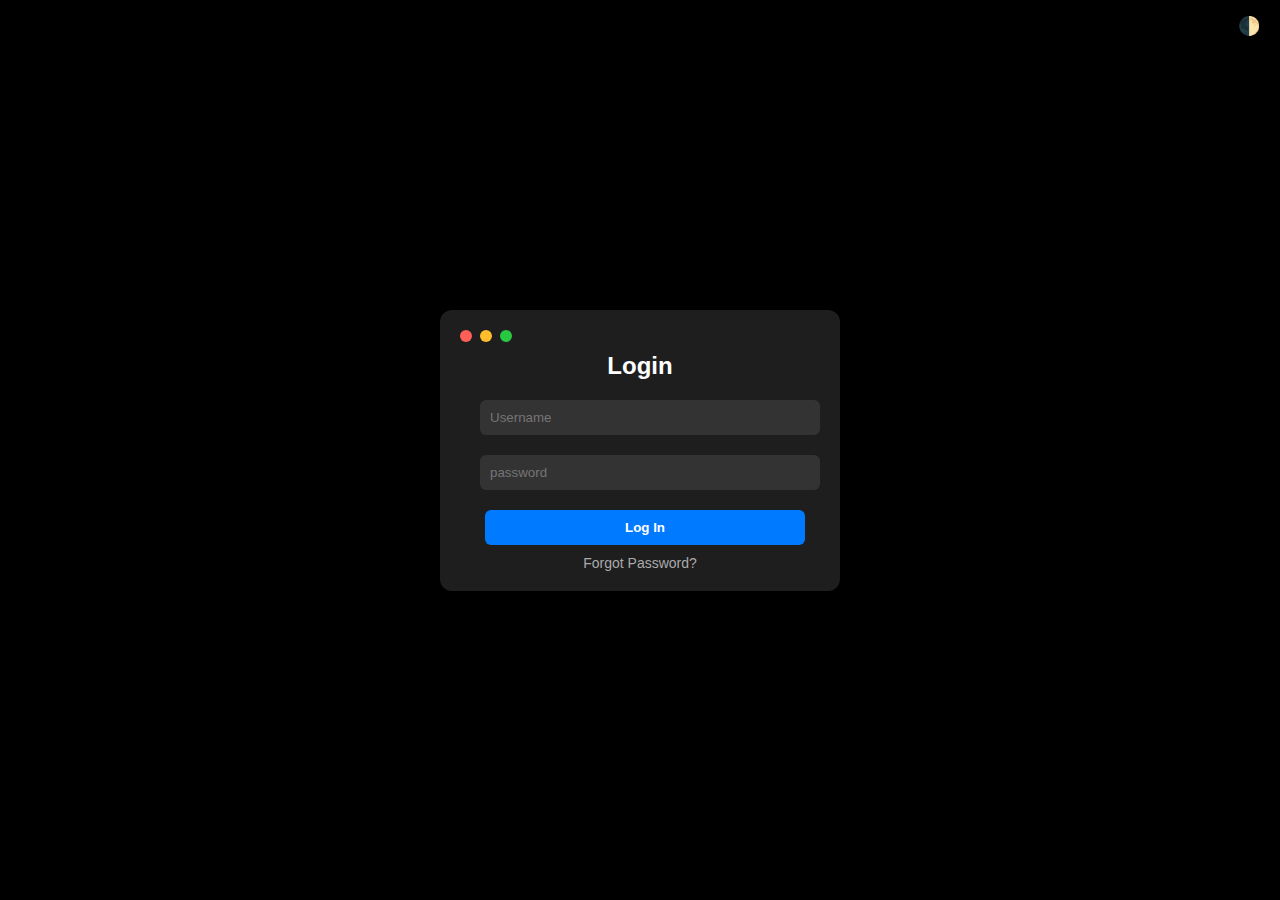
<file: LOGINPAGE/index.html>
<!DOCTYPE html>
<html lang="en">
<head>
  <meta charset="UTF-8" />
  <meta name="viewport" content="width=device-width, initial-scale=1.0"/>
  <title>macOS login</title>
  <link rel="stylesheet" href="styles.css" />
</head>
<body class="dark-mode">
  <div class="theme-toggle" onclick="toggleTheme()"> 🌓</div>

  <div class="login-card" id="loginBox">
    <div class="mac-buttons">
      <span class="red" id="redBtn"></span>
      <span class="yellow" id="yellowBtn"></span>
      <span class="green" id="greenBtn"></span>
    </div>

    <div id="cardContent">
      <h2 class="mac-title">Login</h2>
      <form onsubmit="return handleLogin(event)">
        <div class="input-group">
          <input placeholder="Username" required />
     
        </div>
        <div class="input-group">
          <input placeholder="password" required />
          
        </div>
        <button type="submit" class="login-button">Log In</button>
        <a href="forgotpass.html" class="forgot-link">Forgot Password?</a>
      </form>
    </div>
  </div>

  <script src="script.js"></script>
</body>
</html>
</file>
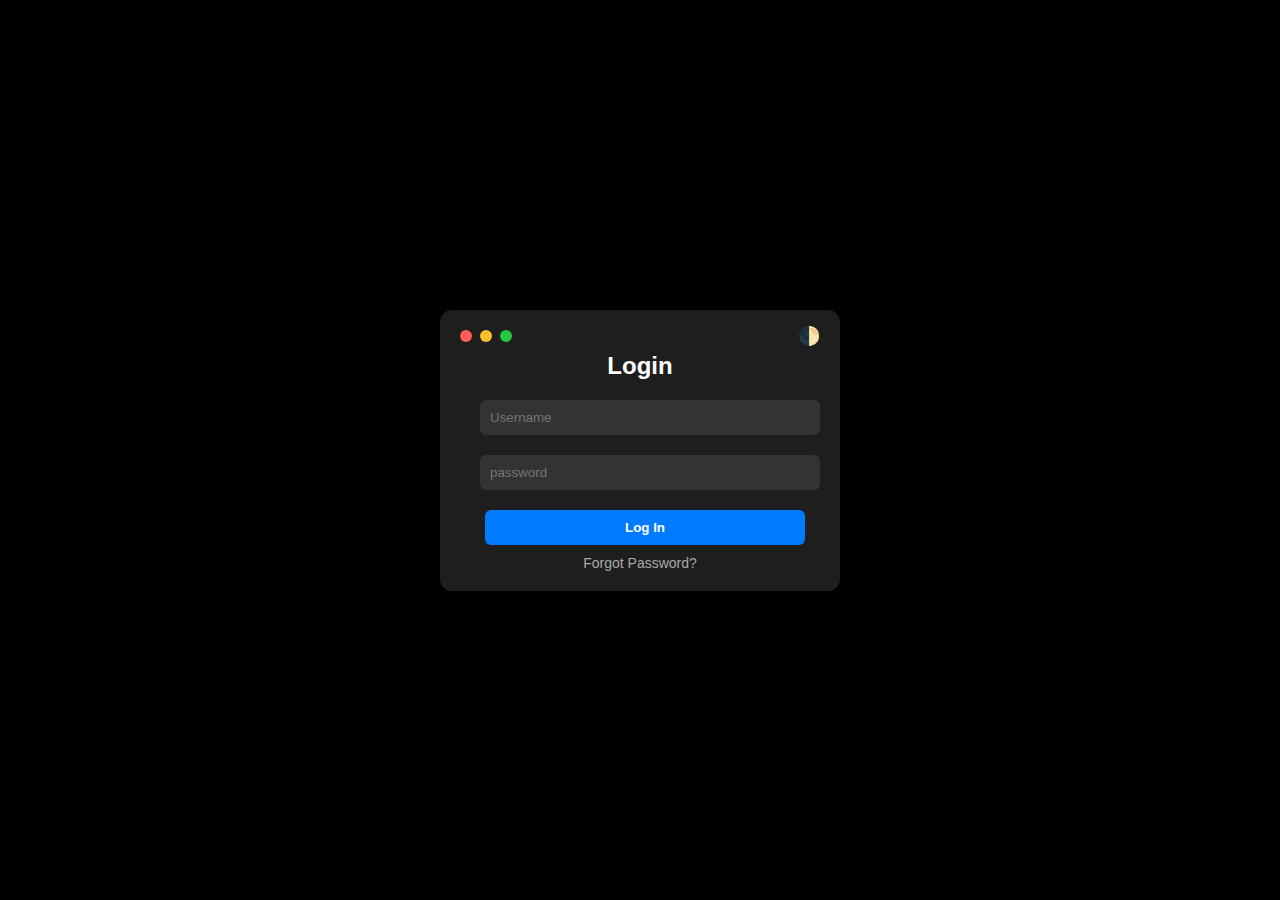
<file: PROJECT1LOGINPAGE/index.html>
<!DOCTYPE html>
<html lang="en">
<head>
  <meta charset="UTF-8" />
  <meta name="viewport" content="width=device-width, initial-scale=1.0"/>
  <title>Login</title>
  <link rel="stylesheet" href="styles.css" />
  
</head>
<body class="dark-mode">
  <div class="login-card" id="loginBox">
    <div class="mac-buttons">
      <div class="theme-toggle" onclick="toggleTheme()"> 🌓</div>


      <span class="red" id="redBtn"></span>
      <span class="yellow" id="yellowBtn"></span>
      <span class="green" id="greenBtn"></span>

    </div>
    <div id="cardContent">


      <h2 class="mac-title">Login</h2>
      <form onsubmit="return handleLogin(event)">


        <div class="input-group">
          <input placeholder="Username " required />
        </div>


        <div class="input-group">
          <input placeholder="password" required />
        </div>
        <button type="submit" class="login-button">Log In</button>
        <a href="forget.html" class="forgot-link">Forgot Password?</a>
      </form>
    </div>
  </div>

  <script src="script.js"></script>
</body>
</html>
</file>
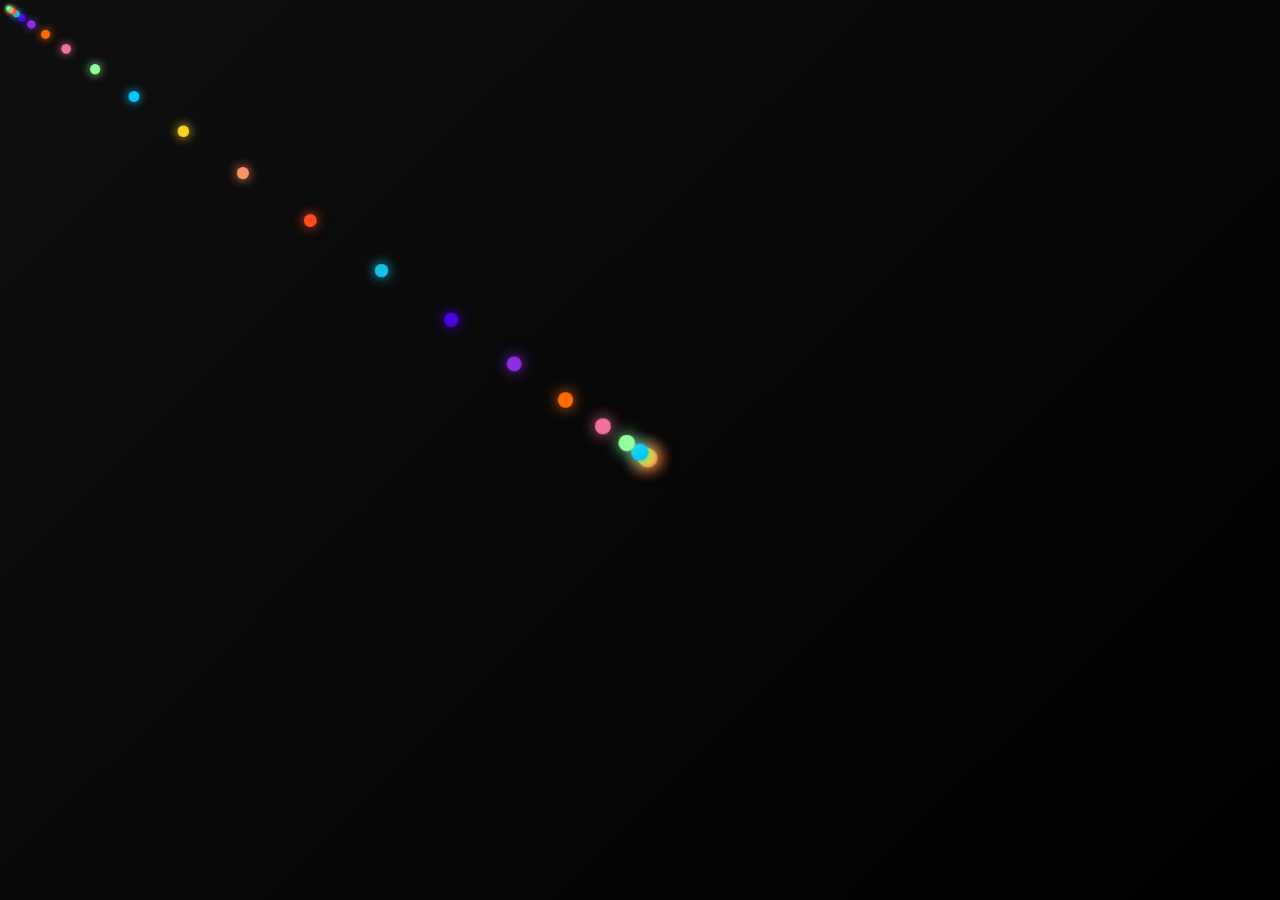
<file: PROJECT2TRACKMOUSE/index.html>
<!DOCTYPE html>
<html lang="en">
<head>
  <meta charset="UTF-8" />
  <meta name="viewport" content="width=device-width, initial-scale=1.0" />
  <title>Colorful Mouse Trail</title>
  <link href="https://cdn.jsdelivr.net/npm/bootstrap@5.3.0/dist/css/bootstrap.min.css" rel="stylesheet">
  <style>
    body {
      margin: 0;
      overflow: hidden;
      height: 100vh;
      background: linear-gradient(135deg, #0f0f0f, #000000);
    }

    .particle {
      position: absolute;
      width: 16px;
      height: 16px;
      border-radius: 50%;
      pointer-events: none;
      box-shadow: 0 0 10px rgba(255, 255, 255, 0.8);
      transition: transform 0.15s ease-out;
      will-change: transform, background;
    }
  </style>
</head>
<body>

  <script>
    const particleCount = 25;
    const particles = [];
    const colors = [
      "#ff4b1f", "#ff9068", "#f9d423", "#00c9ff", "#92fe9d",
      "#f2709c", "#ff6a00", "#8e2de2", "#4a00e0", "#12c2e9"
    ];

    for (let i = 0; i < particleCount; i++) {
      const particle = document.createElement("div");
      particle.classList.add("particle");
      document.body.appendChild(particle);

      const color = colors[i % colors.length];
      particle.style.background = color;
      particle.style.boxShadow = `0 0 15px ${color}`;

      particles.push({ el: particle, x: 0, y: 0 });
    }

    let mouseX = window.innerWidth / 2;
    let mouseY = window.innerHeight / 2;

    document.addEventListener("mousemove", (e) => {
      mouseX = e.clientX;
      mouseY = e.clientY;
    });

    function animate() {
      let x = mouseX;
      let y = mouseY;

      particles.forEach((p, i) => {
        p.x += (x - p.x) * 0.2;
        p.y += (y - p.y) * 0.2;

        const scale = 1.2 - i / particleCount;
        p.el.style.transform = `translate(${p.x}px, ${p.y}px) scale(${scale})`;

        x = p.x;
        y = p.y;
      });

      requestAnimationFrame(animate);
    }

    animate();
  </script>

</body>
</html>
</file>
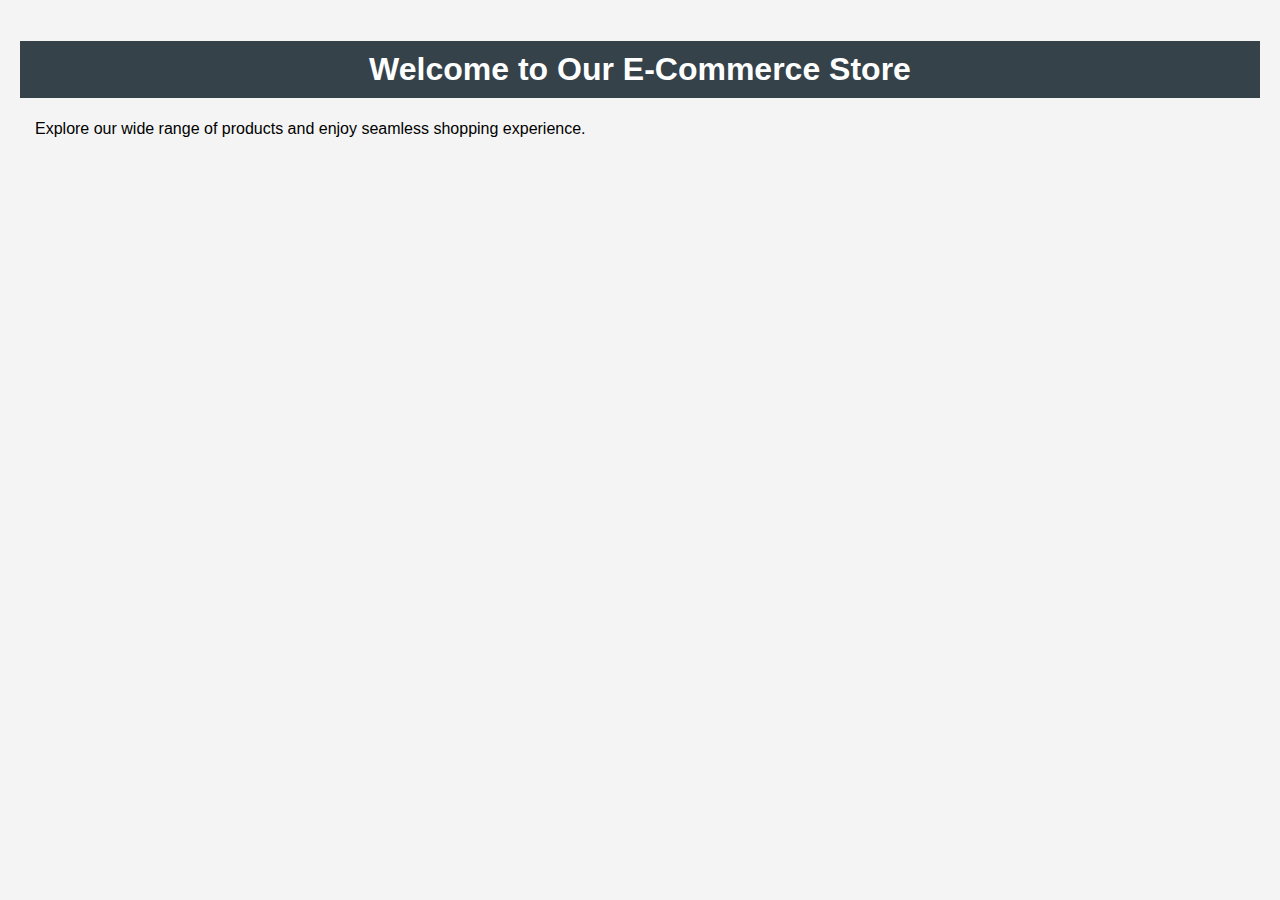
<file: PROJECT4ADMINPANEL/index.html>
<!DOCTYPE html>
<html lang="en">
<head>
    <meta charset="UTF-8">
    <meta name="viewport" content="width=device-width, initial-scale=1.0">
    <title>E-Commerce</title>
</head>
<body>
    <style>
        body {
            font-family: Arial, sans-serif;
            margin: 0;
            padding: 0;
            background-color: #f4f4f4;
        }
        section {
            padding: 20px;
        }
        h1 {
            background-color: #35424a;
            color: #ffffff;
            padding: 10px 0;
            text-align: center;
        }
        h1:hover {
            background-color: #1c2a33;
            color: rgb(206, 84, 206);            
        }
        p {
            color: #000000;
            margin: 0 15px;
            text-decoration: none;
        }
       
    </style>
    <section>
        <h1>Welcome to Our E-Commerce Store</h1>
        <p>Explore our wide range of products and enjoy seamless shopping experience.</p>
    </section>
</body>
</html>
</file>
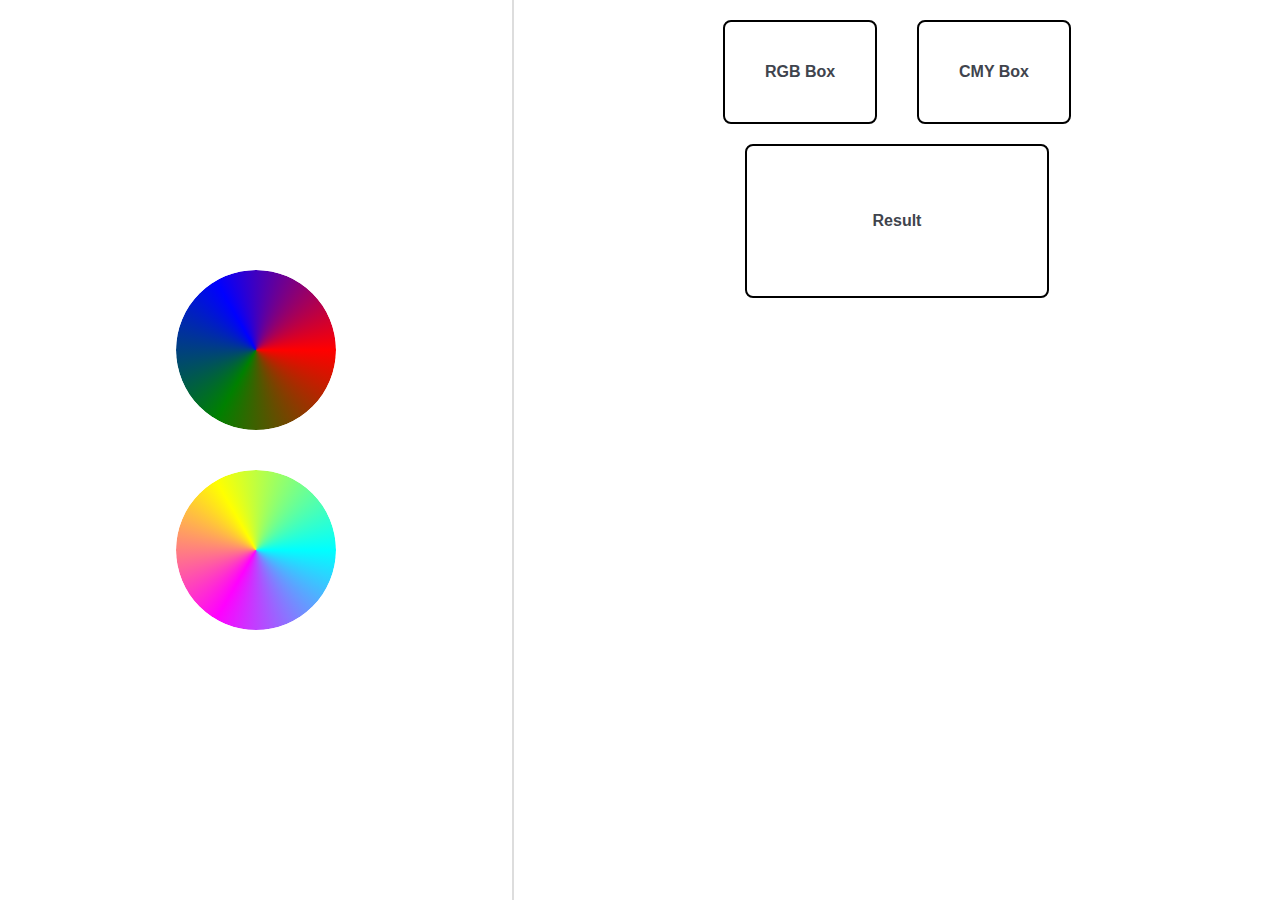
<file: PROJECT4COLOR/index.html>
<!DOCTYPE html>
<html lang="en">
<head>
  <meta charset="UTF-8">
  <meta name="viewport" content="width=device-width, initial-scale=1.0">
  <title>RGB & CMY Color Mixer</title>
  <style>
    body {
      margin: 0;
      font-family: Arial, sans-serif;
      display: flex;
      height: 100vh;
      background: #fff;
    }
    .left {
      width: 40%;
      display: flex;
      flex-direction: column;
      justify-content: center;
      align-items: center;
      gap: 40px;
      border-right: 2px solid #ddd;
    }
    .wheel {
      width: 160px;
      height: 160px;
      border-radius: 50%;
      cursor: crosshair;
    }
    .right {
      flex: 1;
      display: flex;
      flex-direction: column;
      justify-content: flex-start;
      align-items: center;
      padding: 20px;
      gap: 20px;
    }
    .top-boxes {
      display: flex;
      gap: 40px;
    }
    .color-box {
      width: 150px;
      height: 100px;
      border: 2px solid #000;
      border-radius: 8px;
      display: flex;
      justify-content: center;
      align-items: center;
      font-weight: bold;
      color: #40444d;
      background: #fff;
    }
    .result-box {
      width: 300px;
      height: 150px;
      border: 2px solid #000;
      border-radius: 8px;
      display: flex;
      justify-content: center;
      align-items: center;
      font-weight: bold;
      color: #40444d;
      background: #fff;
    }
  </style>
</head>
<body>
  <!-- Left side: Color Wheels -->
  <div class="left">
    <canvas class="wheel" id="rgbWheel"></canvas>
    <canvas class="wheel" id="cmyWheel"></canvas>
  </div>

  <!-- Right side: Result Panels -->
  <div class="right">
    <div class="top-boxes">
      <div class="color-box" id="rgbBox">RGB Box</div>
      <div class="color-box" id="cmyBox">CMY Box</div>
    </div>
    <div class="result-box" id="resultBox">Result</div>
  </div>

  <script>
    const rgbBox = document.getElementById("rgbBox");
    const cmyBox = document.getElementById("cmyBox");
    const resultBox = document.getElementById("resultBox");

    let rgbColor = null;
    let cmyColor = null;

    function rgbToHex(r, g, b) {
      return (
        "#" +
        [r, g, b]
          .map(x => {
            const hex = x.toString(16);
            return hex.length === 1 ? "0" + hex : hex;
          })
          .join("")
      );
    }

    function drawWheel(canvas, type) {
      const ctx = canvas.getContext("2d");
      const radius = canvas.width / 2;
      const gradient = ctx.createConicGradient(0, radius, radius);

      if (type === "rgb") {
        gradient.addColorStop(0, "red");
        gradient.addColorStop(1/3, "green");
        gradient.addColorStop(2/3, "blue");
        gradient.addColorStop(1, "red");
      } else {
        gradient.addColorStop(0, "cyan");
        gradient.addColorStop(1/3, "magenta");
        gradient.addColorStop(2/3, "yellow");
        gradient.addColorStop(1, "cyan");
      }

      ctx.fillStyle = gradient;
      ctx.beginPath();
      ctx.arc(radius, radius, radius, 0, 2 * Math.PI);
      ctx.fill();
    }

    function pickColor(e, canvas, type) {
      const rect = canvas.getBoundingClientRect();
      const ctx = canvas.getContext("2d");

      const x = e.clientX - rect.left;
      const y = e.clientY - rect.top;

      const pixel = ctx.getImageData(x, y, 1, 1).data;
      const r = pixel[0], g = pixel[1], b = pixel[2];

      if (pixel[3] > 0) {
        const hex = rgbToHex(r, g, b);

        if (type === "rgb") {
          rgbBox.style.backgroundColor = hex;
          rgbBox.textContent = hex;
          rgbColor = [r, g, b];
        } else {
          cmyBox.style.backgroundColor = hex;
          cmyBox.textContent = hex;
          cmyColor = [r, g, b];
        }

        if (rgbColor && cmyColor) {
          const mix = [
            Math.round((rgbColor[0] + cmyColor[0]) / 2),
            Math.round((rgbColor[1] + cmyColor[1]) / 2),
            Math.round((rgbColor[2] + cmyColor[2]) / 2)
          ];
          const mixHex = rgbToHex(...mix);
          resultBox.style.backgroundColor = mixHex;
          resultBox.textContent = "Mix: " + mixHex;
        }
      }
    }

    const rgbWheel = document.getElementById("rgbWheel");
    const cmyWheel = document.getElementById("cmyWheel");

    rgbWheel.width = rgbWheel.height = 160;
    cmyWheel.width = cmyWheel.height = 160;

    drawWheel(rgbWheel, "rgb");
    drawWheel(cmyWheel, "cmy");

    rgbWheel.addEventListener("click", e => pickColor(e, rgbWheel, "rgb"));
    cmyWheel.addEventListener("click", e => pickColor(e, cmyWheel, "cmy"));
  </script>
</body>
</html>
</file>
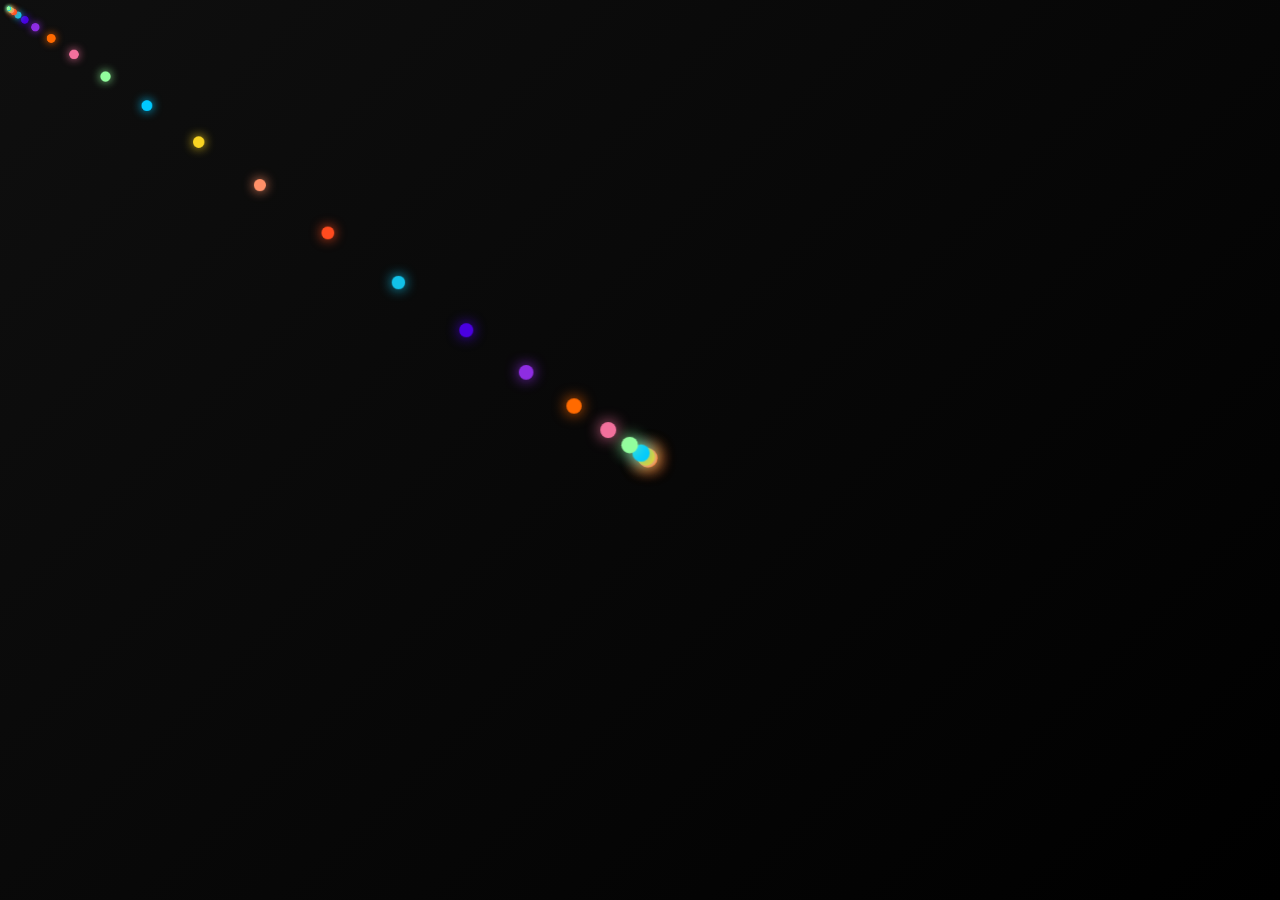
<file: TrackingMouse/index.html>
<!DOCTYPE html>
<html lang="en">
<head>
  <meta charset="UTF-8" />
  <meta name="viewport" content="width=device-width, initial-scale=1.0" />
  <title>Colorful Mouse Trail</title>
  <link href="https://cdn.jsdelivr.net/npm/bootstrap@5.3.0/dist/css/bootstrap.min.css" rel="stylesheet">
  
  <style>
    body {
      margin: 0;
      overflow: hidden;
      height: 100vh;
      background: linear-gradient(135deg, #0f0f0f, #000000);
    }

    .particle {
      position: absolute;
      width: 16px;
      height: 16px;
      border-radius: 50%;
      pointer-events: none;
      box-shadow: 0 0 10px rgba(255, 255, 255, 0.8);
      transition: transform 0.15s ease-out;
      will-change: transform, background;
    }
  </style>
</head>
<body>

  <script>
    const particleCount = 25;
    const particles = [];
    const colors = [
      "#ff4b1f", "#ff9068", "#f9d423", "#00c9ff", "#92fe9d",
      "#f2709c", "#ff6a00", "#8e2de2", "#4a00e0", "#12c2e9"
    ];

    for (let i = 0; i < particleCount; i++) {
      const particle = document.createElement("div");
      particle.classList.add("particle");
      document.body.appendChild(particle);

      const color = colors[i % colors.length];
      particle.style.background = color;
      particle.style.boxShadow = `0 0 15px ${color}`;

      particles.push({ el: particle, x: 0, y: 0 });
    }

    let mouseX = window.innerWidth / 2;
    let mouseY = window.innerHeight / 2;

    document.addEventListener("mousemove", (e) => {
      mouseX = e.clientX;
      mouseY = e.clientY;
    });

    function animate() {
      let x = mouseX;
      let y = mouseY;

      particles.forEach((p, i) => {
        p.x += (x - p.x) * 0.2;
        p.y += (y - p.y) * 0.2;

        const scale = 1.2 - i / particleCount;
        p.el.style.transform = `translate(${p.x}px, ${p.y}px) scale(${scale})`;

        x = p.x;
        y = p.y;
      });

      requestAnimationFrame(animate);
    }

    animate();
  </script>

</body>
</html>
</file>
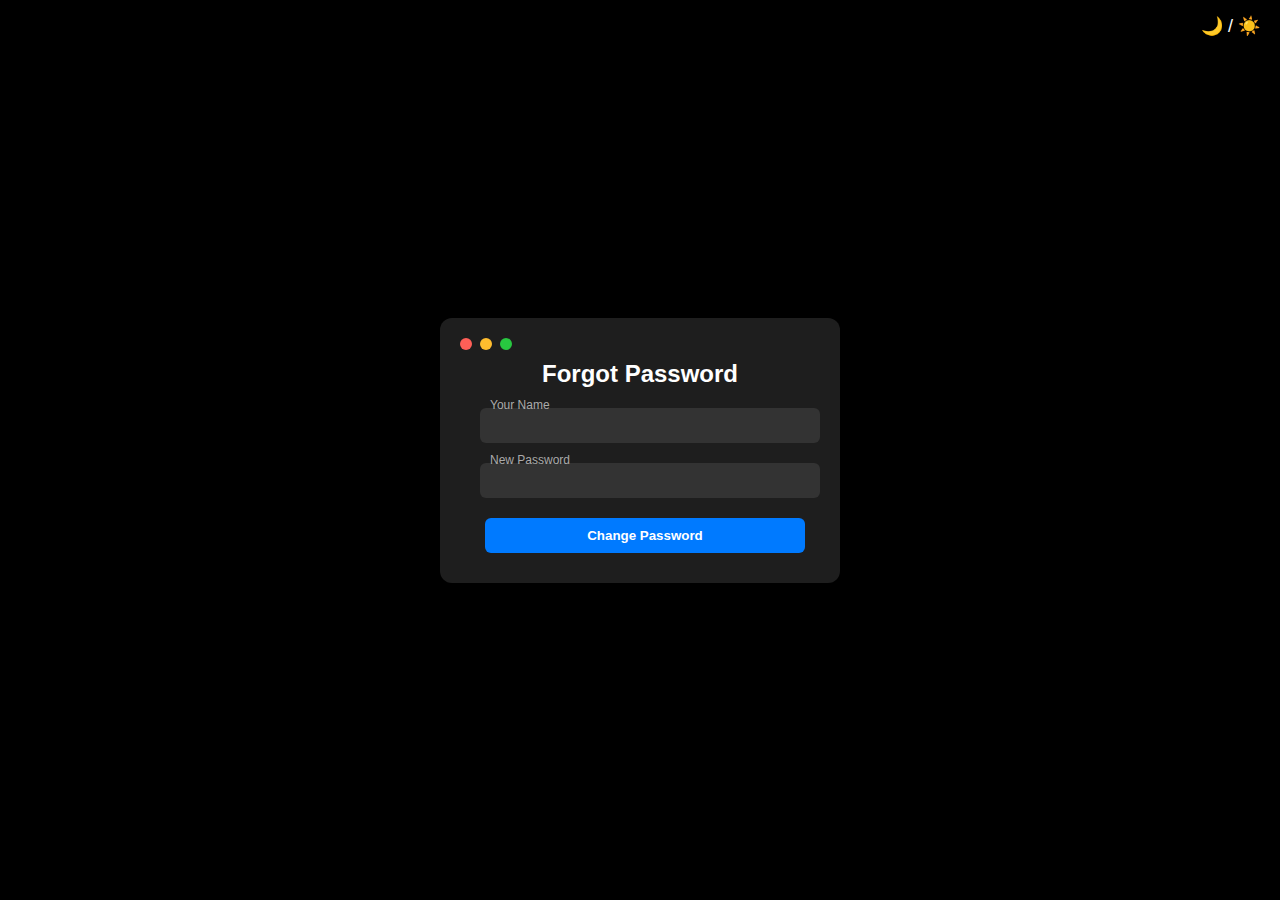
<file: LOGINPAGE/forgetpass.html>
<!DOCTYPE html>
<html lang="en">
<head>
  <meta charset="UTF-8" />
  <meta name="viewport" content="width=device-width, initial-scale=1.0"/>
  <title>Forgot Password</title>
  <link rel="stylesheet" href="styles.css" />
</head>
<body class="dark-mode">
  <div class="theme-toggle" onclick="toggleTheme()">🌙 / ☀️</div>

  <div class="login-card">
    <div class="mac-buttons">
      <span class="red" onclick="redAction()"></span>
      <span class="yellow" onclick="yellowAction()"></span>
      <span class="green" onclick="greenAction()"></span>
    </div>

    
    <div class="card-content">
      <h2 class="mac-title">Forgot Password</h2>
      <form onsubmit="return handleForgot(event)">
        <div class="input-group">
          <input type="text" id="username" required />
          <label>Your Name</label>
        </div>
        <div class="input-group">
          <input type="password" id="newPassword" required />
          <label>New Password</label>
        </div>
        <button type="submit" class="login-button">Change Password</button>
        
      </form>
    </div>
  </div>

  <script src="script.js"></script>
</body>
</html>
</file>
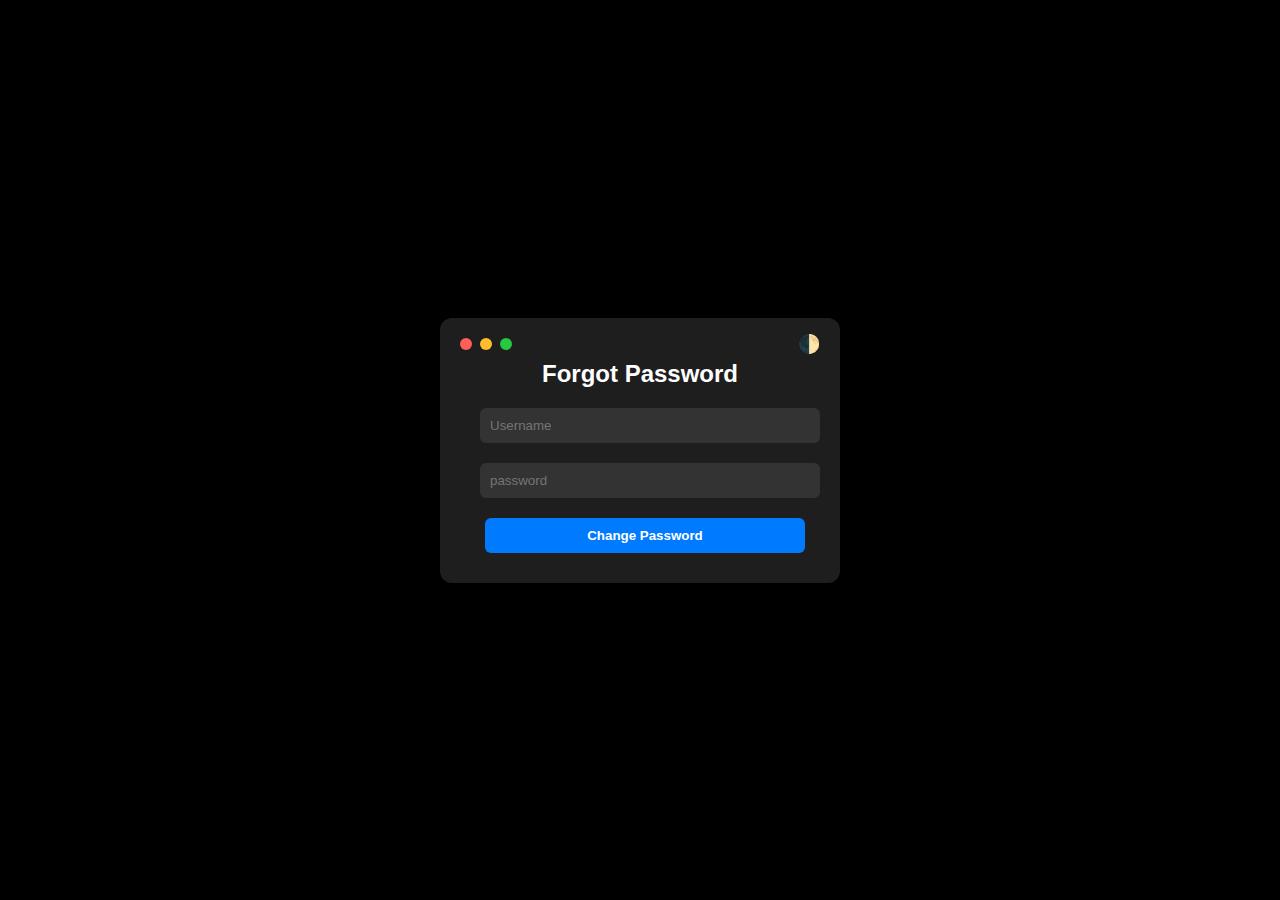
<file: PROJECT1LOGINPAGE/forget.html>
<!DOCTYPE html>
<html lang="en">
<head>
  <meta charset="UTF-8" />
  <meta name="viewport" content="width=device-width, initial-scale=1.0"/>
  <title>Forgot Password</title>
  <link rel="stylesheet" href="styles.css" />
</head>
<body class="dark-mode">
  
  <div class="login-card">
    <div class="mac-buttons">
      <div class="theme-toggle" onclick="toggleTheme()">🌓</div>
      <span class="red" id="redBtn"></span>
      <span class="yellow" id="yellowBtn"></span>
      <span class="green" id="greenBtn"></span>
    </div>

    <div class="card-content">
      <h2 class="mac-title">Forgot Password</h2>
      <form onsubmit="return handleForgot(event)">
        <div class="input-group">
          <input placeholder="Username" id="username" required />
          
        </div>
        <div class="input-group">
          <input placeholder="password" id="newPassword" required />
         
        </div>
        <button type="submit" class="login-button">Change Password</button>
        
      </form>
    </div>
  </div>

  <script src="script.js"></script>
</body>
</html>
</file>
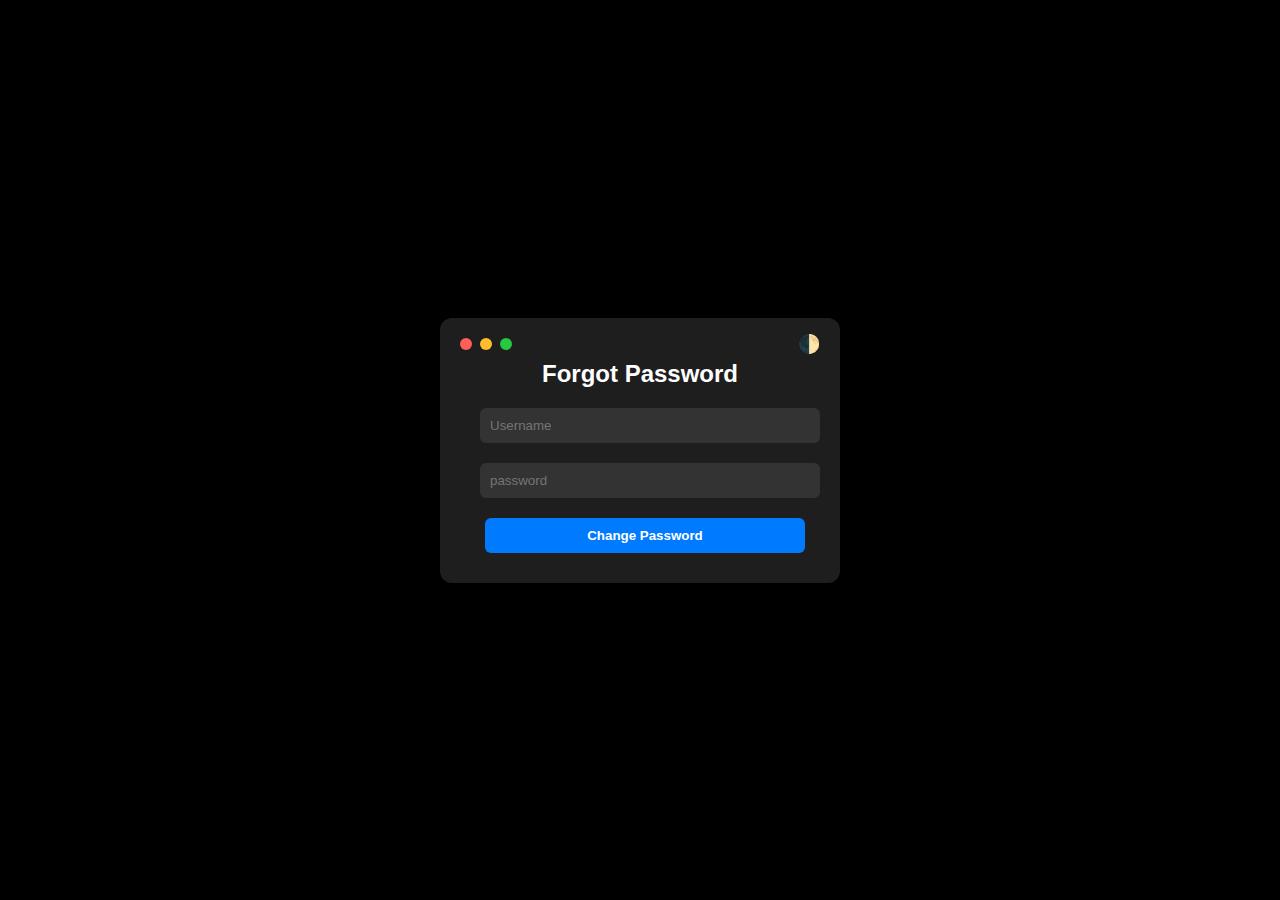
<file: PROJECT1LOGINPAGE/forgetpass.html>
<!DOCTYPE html>
<html lang="en">
<head>
  <meta charset="UTF-8" />
  <meta name="viewport" content="width=device-width, initial-scale=1.0"/>
  <title>Forgot Password</title>
  <link rel="stylesheet" href="styles.css" />
</head>
<body class="dark-mode">
  
  <div class="login-card">
    <div class="mac-buttons">
      <div class="theme-toggle" onclick="toggleTheme()">🌓</div>
      <span class="red" id="redBtn"></span>
      <span class="yellow" id="yellowBtn"></span>
      <span class="green" id="greenBtn"></span>
    </div>

    
    <div class="card-content">
      <h2 class="mac-title">Forgot Password</h2>
      <form onsubmit="return handleForgot(event)">
        <div class="input-group">
          <input placeholder="Username" id="username" required />
          
        </div>
        <div class="input-group">
          <input placeholder="password" id="newPassword" required />
         
        </div>
        <button type="submit" class="login-button">Change Password</button>
        
      </form>
    </div>
  </div>

  <script src="script.js"></script>
</body>
</html>
</file>
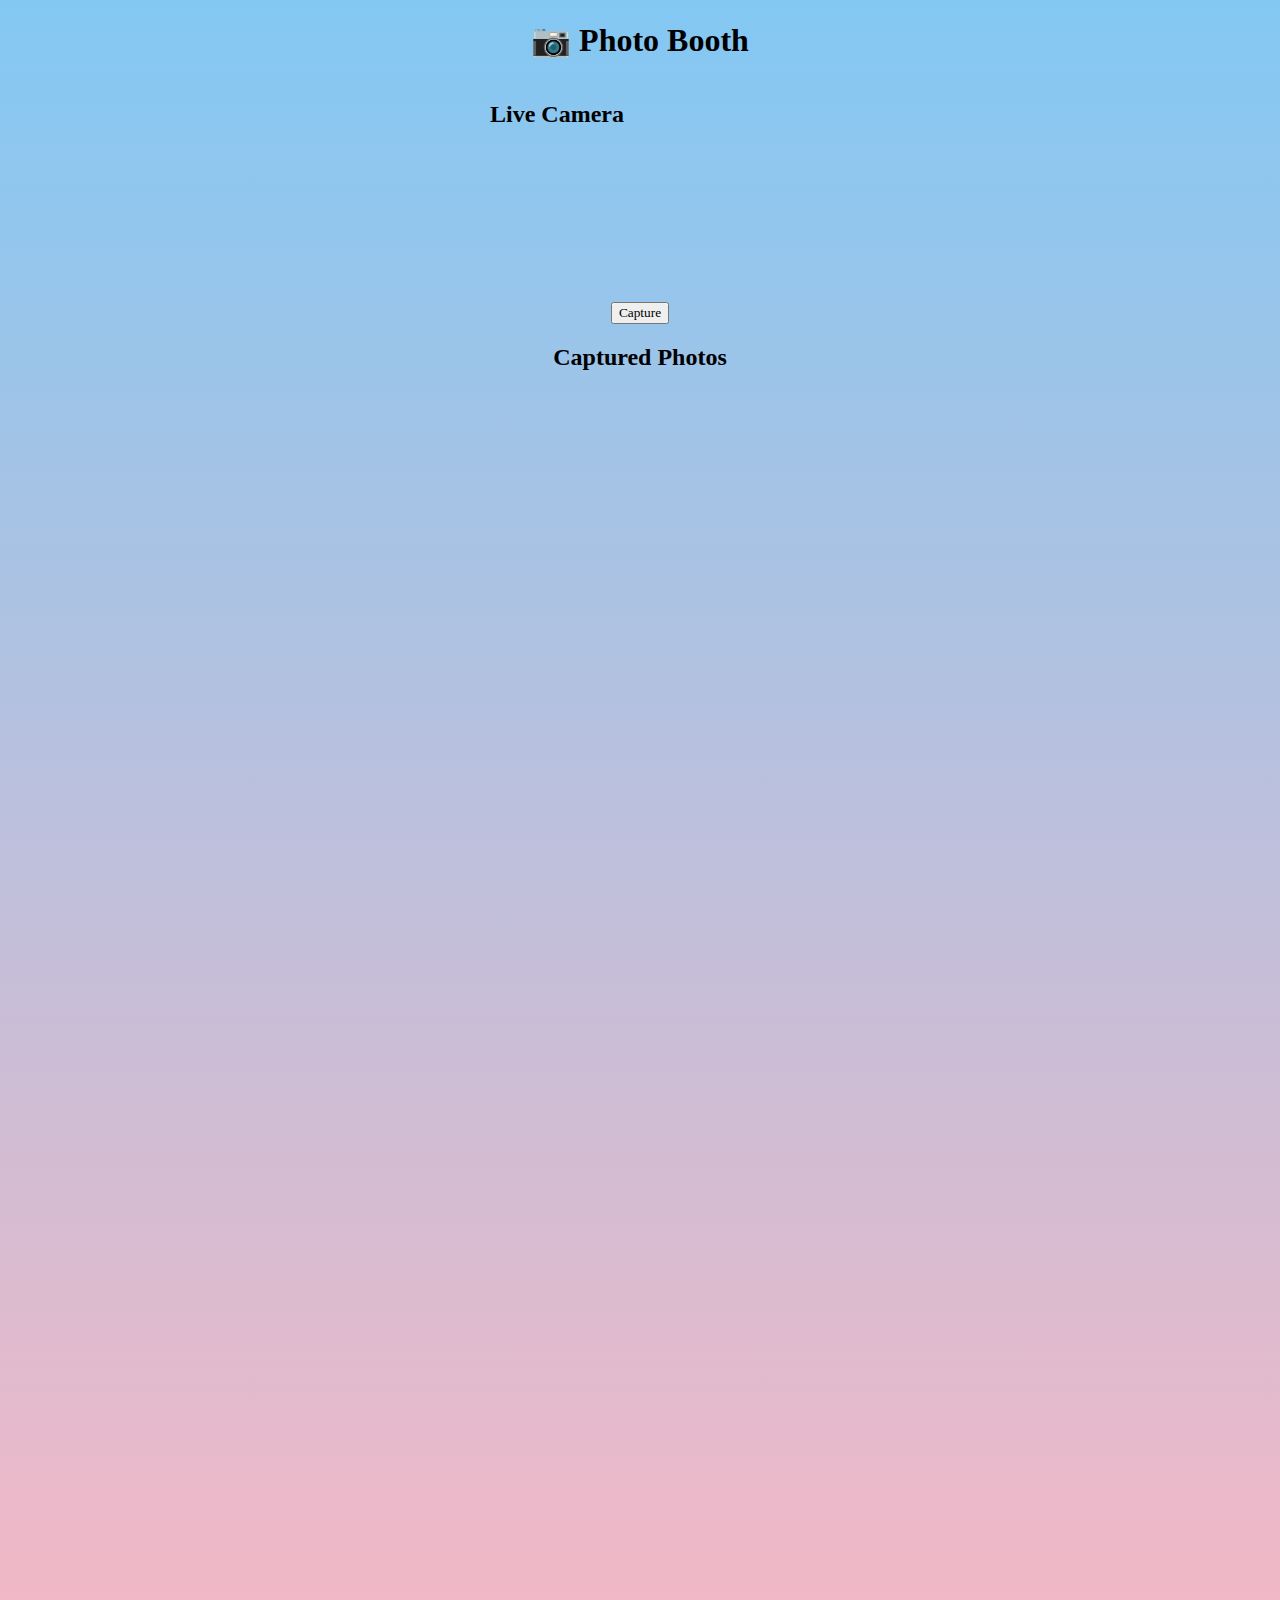
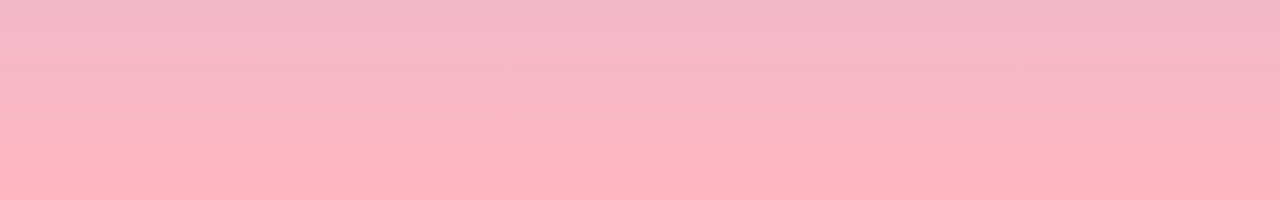
<file: PROJECT3CAPTURE/photo.html>
<!DOCTYPE html>
<html lang="en">
<head>
  <meta charset="UTF-8">
  <title>MacOS Style Photo Booth</title>
  <style>
    /* ---------- GLOBAL THEME ---------- */
    :root {
        
      --bg-color: #f5f5f7;
      --text-color: #000;
      --box-bg: #fff;
      --btn-bg: #007aff;
      --btn-hover: #005fcc;
    }
    [data-theme="dark"] {
      --bg-color: #1e1e1e;
      --text-color: #f5f5f7;
      --box-bg: #f6cccc;
      --btn-bg: #0a84ff;
      --btn-hover: #0060df;
    }
    body {
    margin: 0;
    height: 200vh;
    display: flex;
    flex-direction: column;
    align-items: center;
    justify-content: flex-start;
    background: linear-gradient(to top, lightpink, rgb(131, 200, 243));
    font-family: -apple-system, BlinkMacSystemFont, "Segoe UI", Roboto, Arial, sans-serif;
}
    h1 {
      margin-bottom: 
    .box {
      width: 750px;
      height: 800px;
      background: var(--box-bg);
      border-radius: 12px;
      box-shadow: 0 4px 12px rgba(0,0,0,0.2);
      margin: 20px 0;
      overflow: hidden;
      transition: all 0.3s ease;
    }
    .box2{
        width: 750px;
      background: var(--box-bg);
      border-radius: 12px;
      box-shadow: 0 4px 12px rgba(0,0,0,0.2);
      margin: 20px 0;
      overflow: hidden;
      transition: all 0.3s ease;

    }

    .box-header {
      display: flex;
      align-items: center;
      padding: 8px;
      background: linear-gradient(to bottom, #e5e5e5, #cfcfcf);
    }

    .box-header .mac-btn {
      width: 12px;
      height: 12px;
      border-radius: 50%;
      margin-right: 6px;
      cursor: pointer;
      transition: transform 0.2s ease;
    }
    .mac-btn.red { background: #ff5f57; }
    .mac-btn.yellow { background: #ffbd2e; }
    .mac-btn.green { background: #28c840; }
    .mac-btn:hover { transform: scale(1.2); }

    .box-content {
      padding: 15px;
      text-align: center;
    }

    /* ---------- VIDEO / BUTTON ---------- */
    video {
      width: 100%;
      border-radius: 10px;
    }
    button {
      margin-top: 10px;
      padding: 10px 20px;
      border: none;
      border-radius: 6px;
      background: var(--btn-bg);
      color: white;
      font-size: 16px;
      cursor: pointer;
      transition: all 0.3s ease;
    }
    button:hover {
      background: var(--btn-hover);
      transform: scale(1.05);
    }

    /* ---------- PHOTO GRID ---------- */
    .photo-grid {
      display: grid;
      grid-template-columns: repeat(auto-fill, 96px);
      gap: 10px;
      justify-content: center;
    }
    .photo-grid img {
      width: 96px;
      height: 96px;
      object-fit: cover;
      border-radius: 6px;
      transition: transform 0.3s ease;
    }
    .photo-grid img:hover {
      transform: scale(1.1);
    }
  </style>
</head>
<body data-theme="dark">

  <h1 style="font-family: Segoe Print">📷 Photo Booth</h1>



  <!-- Box 1: Live Camera -->
  <div class="box">
    <div class="box-header">
      <div class="mac-btn red"></div>
      <div class="mac-btn yellow"></div>
      <div class="mac-btn green"></div>
    </div>
    <div class="box-content">
      <h2 style="font-family: Segoe Print">Live Camera</h2>
      <video id="video" autoplay playsinline></video><br>
     
    </div>
  </div>

   <button id="captureBtn"style="font-family: Segoe Print">Capture </button>

  <!-- Box 2: Captured Photos -->
  <div class="box2">
    <div class="box-header">
      <div class="mac-btn red"></div>
      <div class="mac-btn yellow"></div>
      <div class="mac-btn green"></div>
    </div>
    <div class="box-content">
      <h2 style="font-family: Segoe Print">Captured Photos</h2>
      <div class="photo-grid" id="photoGrid"></div>
    </div>
  </div>

  <!-- Hidden canvas for snapshots -->
  <canvas id="canvas" width="1020" height="1020" style="display:none;"></canvas>

  <script>
    const video = document.getElementById('video');
    const canvas = document.getElementById('canvas');
    const captureBtn = document.getElementById('captureBtn');
    const photoGrid = document.getElementById('photoGrid');
    const themeToggle = document.getElementById('themeToggle');
    let isDark = false;

    // Start camera
    navigator.mediaDevices.getUserMedia({ video: true })
      .then(stream => video.srcObject = stream)
      .catch(err => console.error("Camera error:", err));

    // Capture photo and add to grid
    captureBtn.addEventListener('click', () => {
      const ctx = canvas.getContext('2d');
      ctx.drawImage(video, 0, 0, canvas.width, canvas.height);
      const dataURL = canvas.toDataURL('image/png');

      const img = document.createElement('img');
      img.src = dataURL;
      photoGrid.appendChild(img);
    });


    
   
  </script>
</body>
</html>
</file>
<file: LOGINPAGE/styles.css>
body {
  margin: 0;
  padding: 0;
  font-family: -apple-system, BlinkMacSystemFont, sans-serif;
  background-color: #ffffff;
  display: flex;
  justify-content: center;
  align-items: center;
  height: 100vh;
  transition: background 0.3s ease;
}

body.light-mode {
  background-color: #ffffff;
  color: #000000;
}

body.dark-mode{
     background-color: #000000;
  color: #ffffff;
}
.theme-toggle {
  position: absolute;
  top: 15px;
  right: 20px;
  cursor: pointer;
  font-size: 18px;
  z-index: 10;
}

.login-card {
  background: #1e1e1e;
  color: white;
  width: 360px;
  border-radius: 12px;
  padding: 20px;
  box-shadow: 0 0 20px rgba(0,0,0,0.6);
  position: relative;
  transition: transform 0.4s ease;
}

.card-content {
  transition: all 0.3s ease;
}

.mac-buttons {
  display: flex;
  gap: 8px;
  margin-bottom: 10px;
}

.mac-buttons span {
  height: 12px;
  width: 12px;
  border-radius: 50%;
  display: inline-block;
  cursor: pointer;
}

.red { background: #ff5f57; }
.yellow { background: #ffbd2e; }
.green { background: #28c840; }

.mac-title {
  margin: 10px;
  text-align: center;
}

.input-group {
  position: relative;
  margin: 20px;
}

.input-group input {
  width: 100%;
  padding: 10px;
  border: none;
  background: #333;
  color: white;
  border-radius: 6px;
  outline: none;
}

.input-group label {
  position: absolute;
  top: -10px;
  left: 10px;
  font-size: 12px;
  color: #aaa;
}

.login-button {
  width: 320px;
  padding: 10px;
  background: #007aff;
  border: none;
  border-radius: 6px;
  color: white;
  font-weight: bold;
  cursor: pointer;
  margin-bottom: 10px;
  margin-left: 25px;
  transition: background 0.3s ease;
}

.forgot-link {
  display: block;
  text-align: center;
  color: #aaa;
  text-decoration: none;
  font-size: 14px;
  margin-bottom: -0px;
}

body.light-mode .login-card {
  background: #fff;
  color: #000;
}

body.light-mode .input-group input {
  background: #eee;
  color: #000;
}

body.light-mode .login-button {
  background: #007aff;
  color: white;
}

body.light-mode .forgot-link {
  color: #444;
}
</file>
<file: PROJECT1LOGINPAGE/styles.css>
body {
  margin: 0;
  padding: 0;
  font-family: -apple-system, BlinkMacSystemFont, sans-serif;
  background-color: #ffffff;
  display: flex;
  justify-content: center;
  align-items: center;
  height: 100vh;
  transition: background 0.3s ease;
}

body.light-mode {
  background-color: #ffffff;
  color: #000000;
}

body.dark-mode{
     background-color: #000000;
  color: #ffffff;
}
.theme-toggle {
  position: absolute;
  top: 15px;
  right: 20px;
  cursor: pointer;
  font-size: 18px;
  z-index: 10;
}

.login-card {
  background: #1e1e1e;
  color: white;
  width: 360px;
  border-radius: 12px;
  padding: 20px;
  box-shadow: 0 0 20px rgba(0,0,0,0.6);
  position: relative;
  transition: transform 0.4s ease;
}

.card-content {
  transition: all 0.3s ease;
}

.mac-buttons {
  display: flex;
  gap: 8px;
  margin-bottom: 10px;
}

.mac-buttons span {
  height: 12px;
  width: 12px;
  border-radius: 50%;
  display: inline-block;
  cursor: pointer;
}

.red { background: #ff5f57; }
.yellow { background: #ffbd2e; }
.green { background: #28c840; }

.mac-title {
  margin: 10px;
  text-align: center;
}

.input-group {
  position: relative;
  margin: 20px;
}

.input-group input {
  width: 100%;
  padding: 10px;
  border: none;
  background: #333;
  color: white;
  border-radius: 6px;
  outline: none;
}

.input-group label {
  position: absolute;
  top: -10px;
  left: 10px;
  font-size: 12px;
  color: #aaa;
}

.login-button {
  width: 320px;
  padding: 10px;
  background: #007aff;
  border: none;
  border-radius: 6px;
  color: white;
  font-weight: bold;
  cursor: pointer;
  margin-bottom: 10px;
  margin-left: 25px;
  transition: background 0.3s ease;
}

.forgot-link {
  display: block;
  text-align: center;
  color: #aaa;
  text-decoration: none;
  font-size: 14px;
  margin-bottom: -0px;
}

body.light-mode .login-card {
  background: #fff;
  color: #000;
}

body.light-mode .input-group input {
  background: #eee;
  color: #000;
}

body.light-mode .login-button {
  background: #007aff;
  color: white;
}

body.light-mode .forgot-link {
  color: #444;
}
</file>
